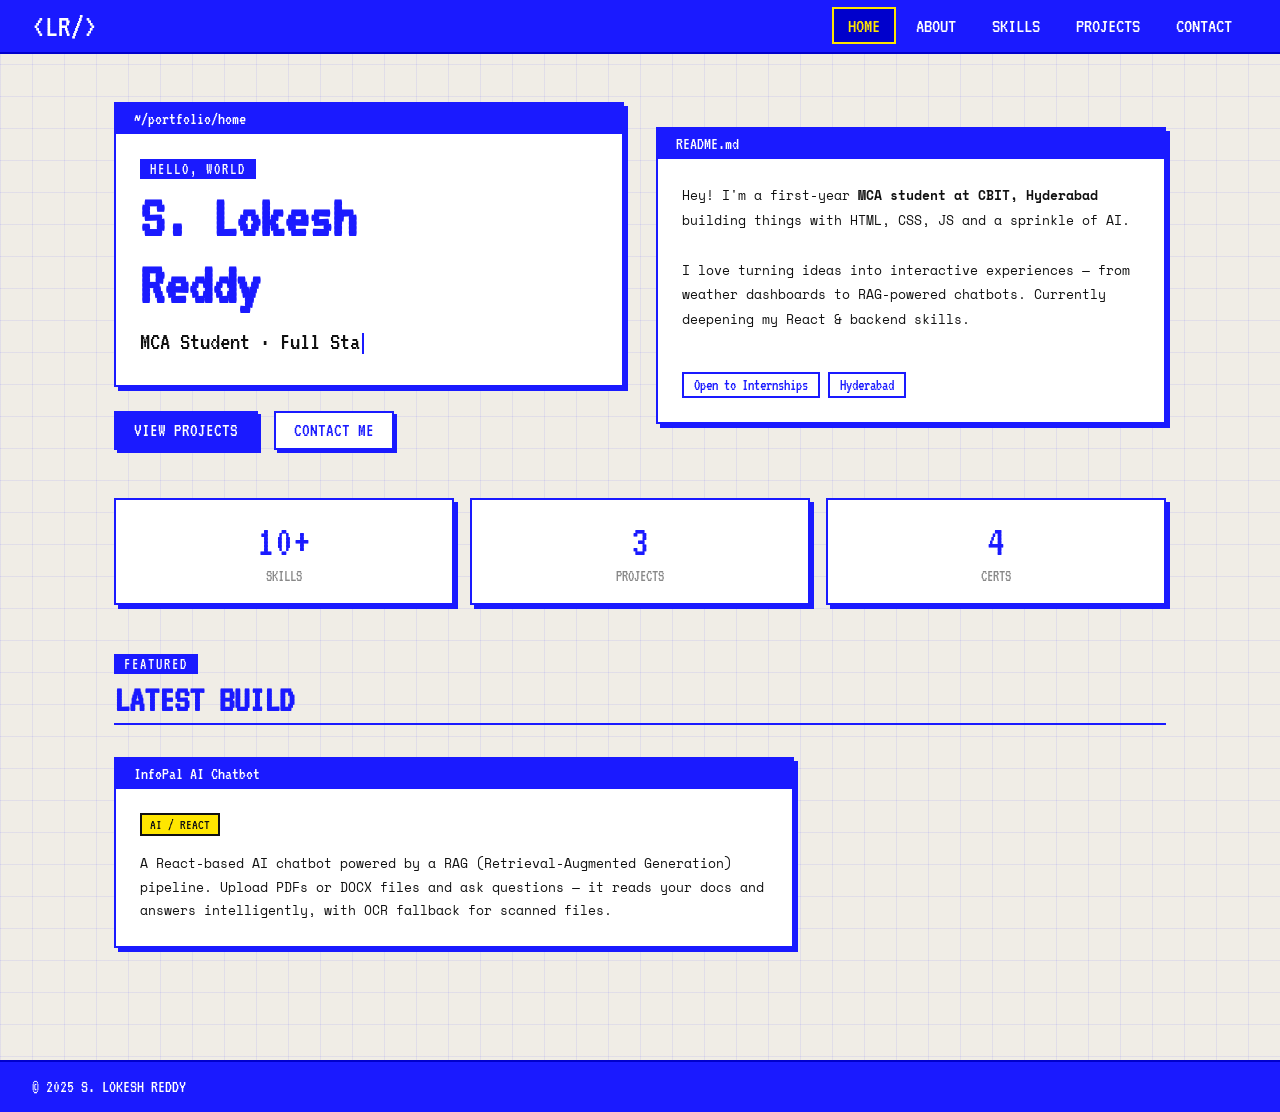
<file: index.html>
<!DOCTYPE html>
<html lang="en">
<head>
  <meta charset="UTF-8" />
  <meta name="viewport" content="width=device-width, initial-scale=1.0" />
  <title>S. Lokesh Reddy — Portfolio</title>

  <!-- Google Fonts: VT323 (pixel) + Space Mono (body) -->
  <link rel="preconnect" href="https://fonts.googleapis.com" />
  <link rel="preconnect" href="https://fonts.gstatic.com" crossorigin />
  <link href="https://fonts.googleapis.com/css2?family=VT323&family=Space+Mono:ital,wght@0,400;0,700;1,400&display=swap" rel="stylesheet" />

  <link rel="stylesheet" href="style.css" />
</head>
<body>

  <!-- ========== NAVBAR ========== -->
  <nav class="navbar">
<a href="index.html" class="nav-logo">&lt;LR/&gt;</a>

    <ul class="nav-links">
      <li><a href="index.html">HOME</a></li>
      <li><a href="about.html">ABOUT</a></li>
      <li><a href="skills.html">SKILLS</a></li>
      <li><a href="projects.html">PROJECTS</a></li>
      <li><a href="contact.html">CONTACT</a></li>
    </ul>
  </nav>


  <!-- ========== MAIN CONTENT ========== -->
  <main class="page-content">

    <!-- ---- HERO SECTION ---- -->
    <section class="hero">

     
      <div class="hero-text">

        <!-- Pixel window card wrapping the name -->
        <div class="pixel-window" style="margin-bottom: 1.5rem;">
          <div class="pixel-window-bar">
        
            <span class="pixel-window-title">~/portfolio/home</span>
          </div>
          <div class="pixel-window-body">
            <span class="section-tag">HELLO, WORLD</span>
            <h1>S. Lokesh<br>Reddy</h1>
            <!-- Tagline typed out by JS; cursor blinks via CSS -->
            <p class="tagline">
              <span id="typed-text"></span><span class="cursor"></span>
            </p>
          </div>
        </div>

        <div class="hero-cta">
          <a href="projects.html" class="btn btn-primary">VIEW PROJECTS</a>
          <a href="contact.html" class="btn btn-outline">CONTACT ME</a>
        </div>
      </div>

        <div>
        <div class="pixel-window reveal">
          <div class="pixel-window-bar">
        
            <span class="pixel-window-title">README.md</span>
          </div>
          <div class="pixel-window-body">
            <p style="font-size:13px; line-height:1.9;">
              Hey! I'm a first-year <strong>MCA student at CBIT, Hyderabad</strong>
              building things with HTML, CSS, JS and a sprinkle of AI.<br><br>
              I love turning ideas into interactive experiences — from weather dashboards
              to RAG-powered chatbots. Currently deepening my React &amp; backend skills.<br><br>
             
            </p>
            <div style="margin-top:1rem; display:flex; gap:8px; flex-wrap:wrap;">
              <span class="tag">Open to Internships</span>
             
              <span class="tag">Hyderabad</span>
            </div>
          </div>
        </div>
      </div>

    </section>
    <!-- ---- STAT BOXES ---- -->
    <div class="stats-grid">
      <div class="stat-box reveal">
        <div class="stat-num">10+</div>
        <div class="stat-label">SKILLS</div>
      </div>
      <div class="stat-box reveal">
        <div class="stat-num">3</div>
        <div class="stat-label">PROJECTS</div>
      </div>
      <div class="stat-box reveal">
        <div class="stat-num">4</div>
        <div class="stat-label">CERTS</div>
      </div>
    </div>

    <div style="margin-bottom: 1rem;">
      <span class="section-tag">FEATURED</span>
      <h2 class="section-title">LATEST BUILD</h2>
    </div>
   <div class="pixel-window reveal" style="max-width: 680px;">
      <div class="pixel-window-bar">
        <span class="pixel-window-title">InfoPal AI Chatbot</span>
      </div>
      <div class="pixel-window-body">
        <span class="project-tag-badge">AI / REACT</span>
        <p style="font-size:13px; line-height:1.8; margin-top: 8px;">
          A React-based AI chatbot powered by a RAG (Retrieval-Augmented Generation)
          pipeline. Upload PDFs or DOCX files and ask questions — it reads your docs
          and answers intelligently, with OCR fallback for scanned files.
        </p>
        
      </div>
    </div>

  </main>
<footer>
  <p>© 2025 S. LOKESH REDDY</p>
  </footer>
  <script src="script.js"></script>
</body>
</html>
</file>
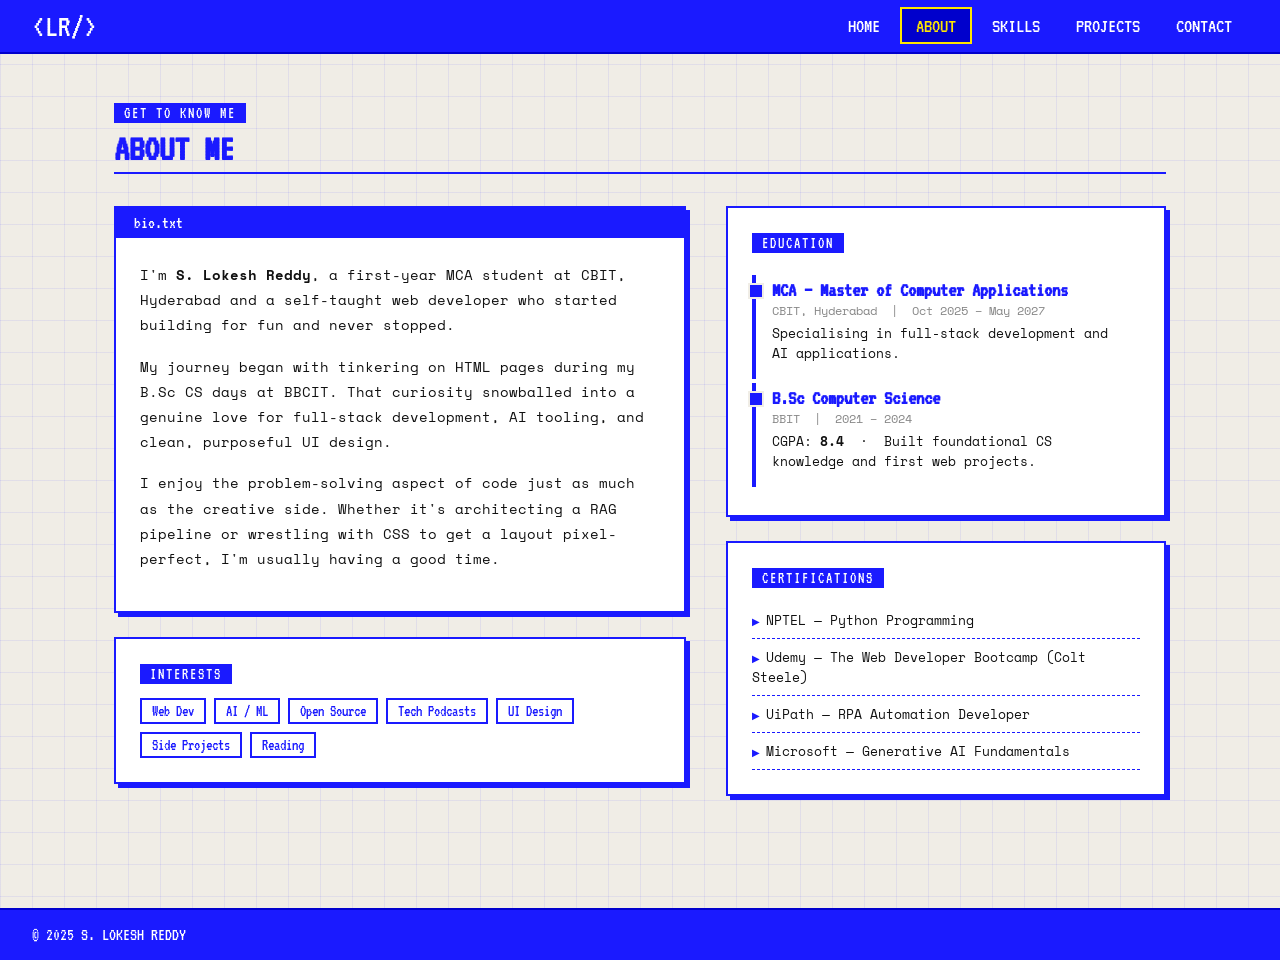
<file: about.html>
<!DOCTYPE html>
<html lang="en">
<head>
  <meta charset="UTF-8" />
  <meta name="viewport" content="width=device-width, initial-scale=1.0" />
  <title>About — S. Lokesh Reddy</title>
  <link rel="preconnect" href="https://fonts.googleapis.com" />
  <link rel="preconnect" href="https://fonts.gstatic.com" crossorigin />
  <link href="https://fonts.googleapis.com/css2?family=VT323&family=Space+Mono:ital,wght@0,400;0,700;1,400&display=swap" rel="stylesheet" />
  <link rel="stylesheet" href="style.css" />
</head>
<body>

  <!-- ========== NAVBAR ========== -->
  <nav class="navbar">
<a href="index.html" class="nav-logo">&lt;LR/&gt;</a>

    <ul class="nav-links">
      <li><a href="index.html">HOME</a></li>
      <li><a href="about.html">ABOUT</a></li>
      <li><a href="skills.html">SKILLS</a></li>
      <li><a href="projects.html">PROJECTS</a></li>
      <li><a href="contact.html">CONTACT</a></li>
    </ul>
  </nav>


  <!-- ========== MAIN CONTENT ========== -->
  <main class="page-content">

    <!-- Page header -->
    <span class="section-tag">GET TO KNOW ME</span>
    <h1 class="section-title">ABOUT ME</h1>

    <!-- Two-column layout: bio left, education/extras right -->
    <div class="about-grid">

      <!-- ---- LEFT: Bio paragraphs ---- -->
      <div>
        <div class="pixel-window reveal">
          <div class="pixel-window-bar">

            <span class="pixel-window-title">bio.txt</span>
          </div>
          <div class="pixel-window-body bio-text">
            <p>
              I'm <strong>S. Lokesh Reddy</strong>, a first-year MCA student at CBIT,
              Hyderabad and a self-taught web developer who started building for fun
              and never stopped.
            </p>
            <p>
              My journey began with tinkering on HTML pages during my B.Sc CS days at BBCIT.
              That curiosity snowballed into a genuine love for full-stack development,
              AI tooling, and clean, purposeful UI design.
            </p>
            <p>
              I enjoy the problem-solving aspect of code just as much as the creative side.
              Whether it's architecting a RAG pipeline or wrestling with CSS to get a layout
              pixel-perfect, I'm usually having a good time.
            </p>
           
          </div>
        </div>

        <!-- Hobbies / interests tags -->
        <div class="card reveal" style="margin-top: 1.5rem;">
          <span class="section-tag">INTERESTS</span>
          <div class="tags-wrap" style="margin-top: 8px;">
            <span class="tag">Web Dev</span>
            <span class="tag">AI / ML</span>
            <span class="tag">Open Source</span>
            <span class="tag">Tech Podcasts</span>
            <span class="tag">UI Design</span>
            <span class="tag">Side Projects</span>
            <span class="tag">Reading</span>
          </div>
        </div>
      </div>

      <!-- ---- RIGHT: Education timeline + Certifications ---- -->
      <div>

        <!-- Education timeline -->
        <div class="card reveal">
          <span class="section-tag">EDUCATION</span>
          <div class="timeline" style="margin-top: 1rem;">

            <div class="timeline-item">
              <h4>MCA — Master of Computer Applications</h4>
              <div class="tl-sub">CBIT, Hyderabad &nbsp;|&nbsp; Oct 2025 – May 2027</div>
              <div class="tl-detail">Specialising in full-stack development and AI applications.</div>
            </div>

            <div class="timeline-item">
              <h4>B.Sc Computer Science</h4>
              <div class="tl-sub">BBIT &nbsp;|&nbsp; 2021 – 2024</div>
              <div class="tl-detail">
                CGPA: <strong>8.4</strong> &nbsp;·&nbsp;
                Built foundational CS knowledge and first web projects.
              </div>
            </div>

          </div>
        </div>

        <!-- Certifications list -->
        <div class="card reveal" style="margin-top: 1.5rem;">
          <span class="section-tag">CERTIFICATIONS</span>
          <ul class="cert-list" style="margin-top: 8px;">
            <li>NPTEL — Python Programming</li>
            <li>Udemy — The Web Developer Bootcamp (Colt Steele)</li>
            <li>UiPath — RPA Automation Developer</li>
            <li>Microsoft — Generative AI Fundamentals</li>
          </ul>
        </div>

        

  </main>


  <!-- ========== FOOTER ========== -->
  <footer>
    
    <p>© 2025 S. LOKESH REDDY</p>
  </footer>

  <script src="script.js"></script>
</body>
</html>
</file>
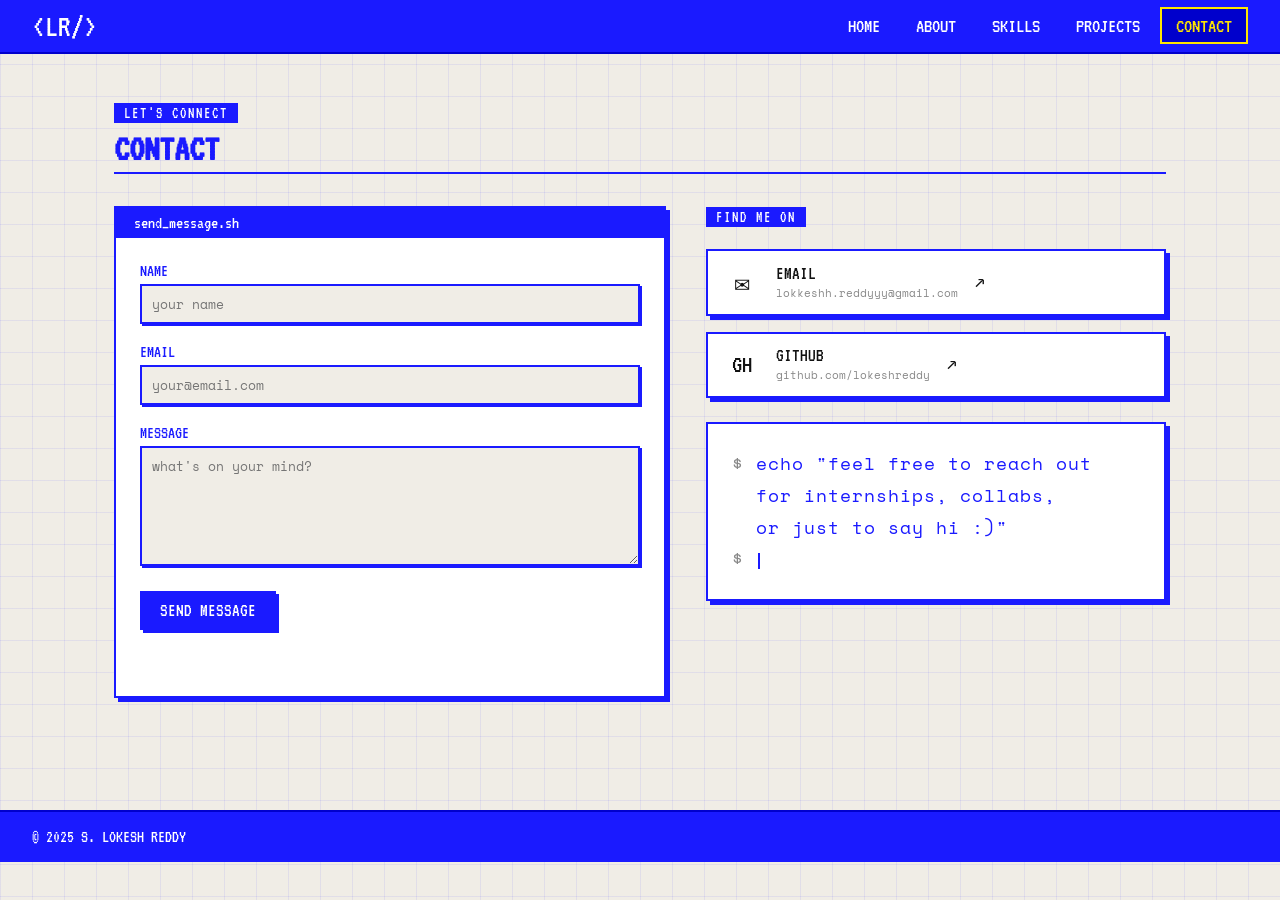
<file: contact.html>
<!DOCTYPE html>
<html lang="en">
<head>
  <meta charset="UTF-8" />
  <meta name="viewport" content="width=device-width, initial-scale=1.0" />
  <title>Contact — S. Lokesh Reddy</title>
  <link rel="preconnect" href="https://fonts.googleapis.com" />
  <link rel="preconnect" href="https://fonts.gstatic.com" crossorigin />
  <link href="https://fonts.googleapis.com/css2?family=VT323&family=Space+Mono:ital,wght@0,400;0,700;1,400&display=swap" rel="stylesheet" />
  <link rel="stylesheet" href="style.css" />
</head>
<body>

  <!-- ========== NAVBAR ========== -->
  <nav class="navbar">
<a href="index.html" class="nav-logo">&lt;LR/&gt;</a>

    <ul class="nav-links">
      <li><a href="index.html">HOME</a></li>
      <li><a href="about.html">ABOUT</a></li>
      <li><a href="skills.html">SKILLS</a></li>
      <li><a href="projects.html">PROJECTS</a></li>
      <li><a href="contact.html">CONTACT</a></li>
    </ul>
  </nav>


  <!-- ========== MAIN CONTENT ========== -->
  <main class="page-content">

    <span class="section-tag">LET'S CONNECT</span>
    <h1 class="section-title">CONTACT</h1>

    <div class="contact-grid">

      <!-- ---- LEFT: Contact Form ---- -->
      <div class="reveal">
        <div class="pixel-window">
          <div class="pixel-window-bar">
          
            <span class="pixel-window-title">send_message.sh</span>
          </div>
          <div class="pixel-window-body">
            <form id="contact-form" novalidate>

              <div class="form-group">
                <label for="name">NAME</label>
                <input
                  type="text"
                  id="name"
                  name="name"
                  placeholder="your name"
                  required
                />
              </div>

              <div class="form-group">
                <label for="email">EMAIL</label>
                <input
                  type="email"
                  id="email"
                  name="email"
                  placeholder="your@email.com"
                  required
                />
              </div>

              <div class="form-group">
                <label for="message">MESSAGE</label>
                <textarea
                  id="message"
                  name="message"
                  placeholder="what's on your mind?"
                  required
                ></textarea>
              </div>

              <!-- Submit button (no href, no action — JS handles it) -->
              <button type="submit" class="btn btn-primary">
                SEND MESSAGE
              </button>

              <!-- JS writes status text here (terminal-style output) -->
              <div class="form-status" id="form-status"></div>

            </form>
          </div>
        </div>
      </div>


      <!-- ---- RIGHT: Social Links + Contact Info ---- -->
      <div>

        <!-- Social links as clickable rows -->
        <div class="reveal" style="margin-bottom: 1.5rem;">
          <span class="section-tag">FIND ME ON</span>

          <div class="social-links" style="margin-top: 1rem;">

            <a href="mailto:lokkeshh.reddyyy@gmail.com" class="social-link-row">
              <span class="social-icon">✉</span>
              <div class="social-info">
                <div class="social-name">EMAIL</div>
                <div class="social-handle">lokkeshh.reddyyy@gmail.com</div>
              </div>
              <span style="font-family: var(--font-pixel); font-size: 1.2rem;">↗</span>
            </a>
            <a href="#" class="social-link-row">
              <span class="social-icon">GH</span>
              <div class="social-info">
                <div class="social-name">GITHUB</div>
                <div class="social-handle">github.com/lokeshreddy</div>
              </div>
              <span style="font-family: var(--font-pixel); font-size: 1.2rem;">↗</span>
            </a>

          </div>
        </div>

    

        <!-- Little terminal-style note -->
        <div class="card reveal" style="margin-top: 1.5rem; font-family: var(--font-pixel); font-size: 1.1rem; letter-spacing: 1px; line-height: 1.8; color: var(--blue);">
          <span style="color: var(--gray);">$</span> echo "feel free to reach out<br>
          &nbsp;&nbsp;for internships, collabs,<br>
          &nbsp;&nbsp;or just to say hi :)"<br>
          <span style="color: var(--gray);">$</span> <span class="cursor" style="height:1rem;"></span>
        </div>

      </div>
    </div>

  </main>


  <!-- ========== FOOTER ========== -->
  <footer>
   
    <p>© 2025 S. LOKESH REDDY</p>
  </footer>

  <script src="script.js"></script>
</body>
</html>
</file>
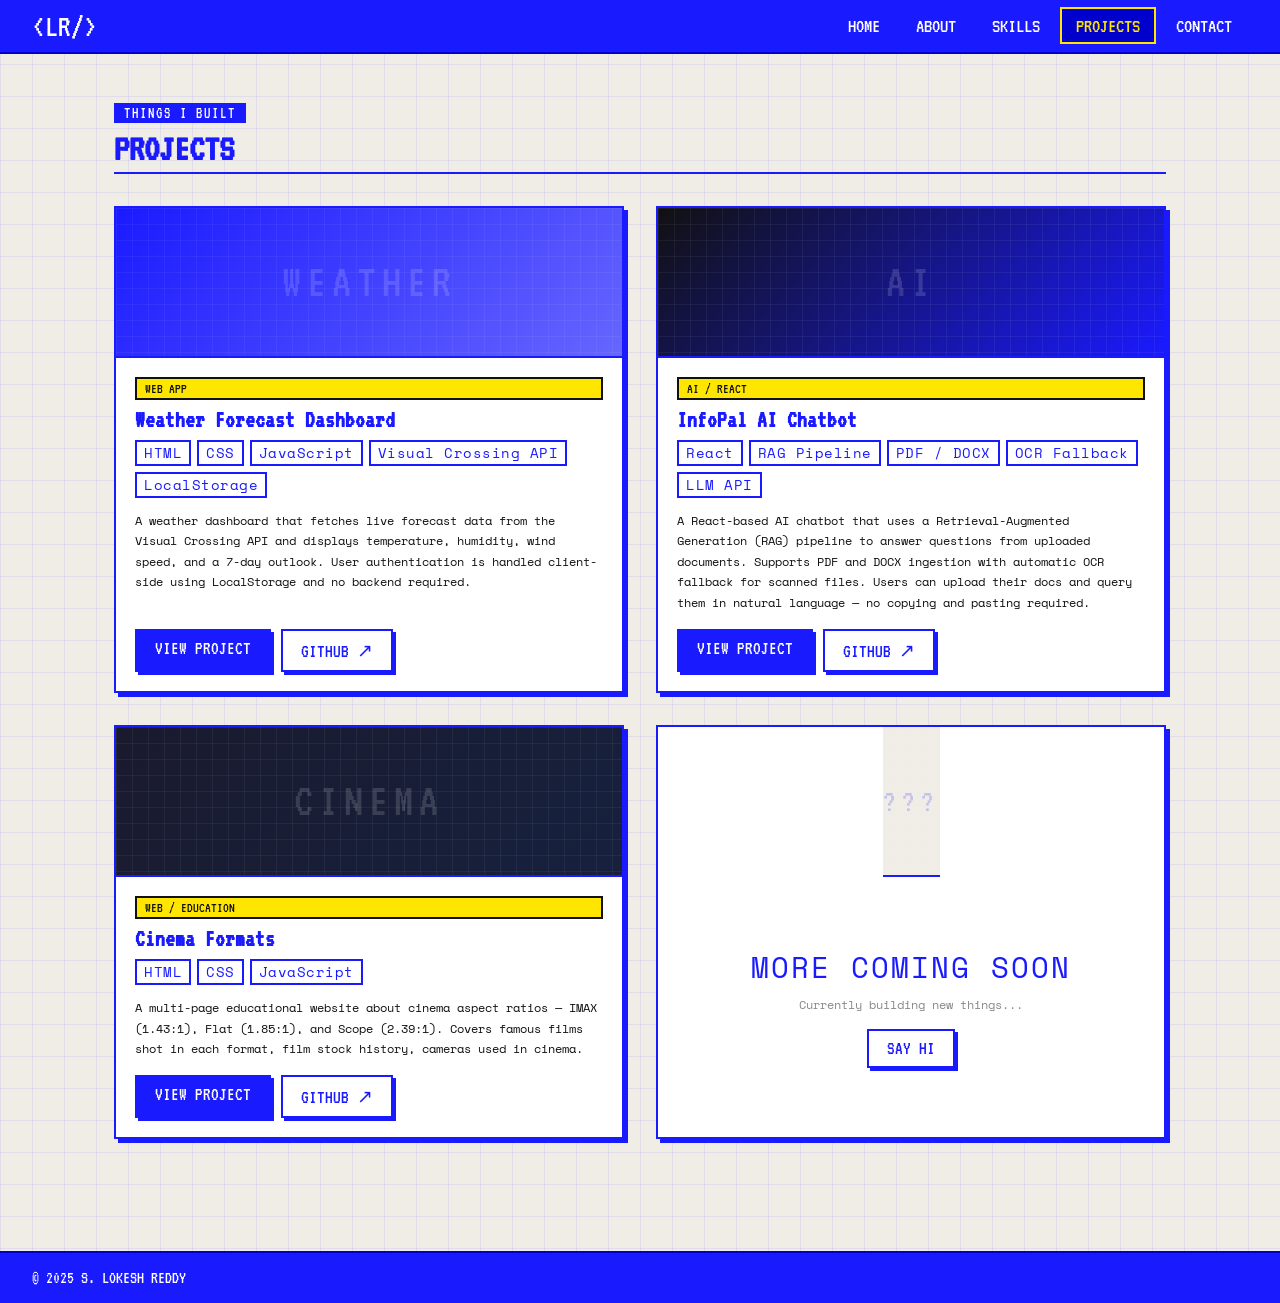
<file: projects.html>
<!DOCTYPE html>
<html lang="en">
<head>
  <meta charset="UTF-8" />
  <meta name="viewport" content="width=device-width, initial-scale=1.0" />
  <title>Projects — S. Lokesh Reddy</title>
  <link rel="preconnect" href="https://fonts.googleapis.com" />
  <link rel="preconnect" href="https://fonts.gstatic.com" crossorigin />
  <link href="https://fonts.googleapis.com/css2?family=VT323&family=Space+Mono:ital,wght@0,400;0,700;1,400&display=swap" rel="stylesheet" />
  <link rel="stylesheet" href="style.css" />

  <style>
    /* Unique thumbnail colours per project */
    .thumb-weather  { background: linear-gradient(135deg, #1a1aff 0%, #6666ff 100%); }
    .thumb-ai       { background: linear-gradient(135deg, #111 0%, #1a1aff 100%); }
    .thumb-todo     { background: linear-gradient(135deg, #111 0%, #1a1aff 100%); }

    /* Tech stack tag row inside project card */
    .tech-tags {
      display: flex;
      flex-wrap: wrap;
      gap: 6px;
      margin-bottom: 0.8rem;
    }
    .tech-tag {
      font-family: var(--font-pixel);
      font-size: 0.85rem;
      border: 2px solid var(--blue);
      padding: 1px 7px;
      color: var(--blue);
      letter-spacing: 0.5px;
    }
  </style>
</head>
<body>

  <!-- ========== NAVBAR ========== -->
  <nav class="navbar">
<a href="index.html" class="nav-logo">&lt;LR/&gt;</a>

    <ul class="nav-links">
      <li><a href="index.html">HOME</a></li>
      <li><a href="about.html">ABOUT</a></li>
      <li><a href="skills.html">SKILLS</a></li>
      <li><a href="projects.html">PROJECTS</a></li>
      <li><a href="contact.html">CONTACT</a></li>
    </ul>
  </nav>


  <!-- ========== MAIN CONTENT ========== -->
  <main class="page-content">

    <span class="section-tag">THINGS I BUILT</span>
    <h1 class="section-title">PROJECTS</h1>

    <!-- 2-column responsive grid of project cards -->
    <div class="projects-grid">

      <!-- ---- PROJECT 1: Weather Forecast Dashboard ---- -->
      <div class="project-card reveal">
        <!-- Coloured thumbnail placeholder -->
        <div class="project-thumb thumb-weather">
          <div class="thumb-label">WEATHER</div>
        </div>

        <div class="project-body">
          <!-- Badge: project type -->
          <span class="project-tag-badge">WEB APP</span>

          <h3 class="project-title">Weather Forecast Dashboard</h3>

          <!-- Tech stack tags -->
          <div class="tech-tags">
            <span class="tech-tag">HTML</span>
            <span class="tech-tag">CSS</span>
            <span class="tech-tag">JavaScript</span>
            <span class="tech-tag">Visual Crossing API</span>
            <span class="tech-tag">LocalStorage</span>
          </div>

          <p class="project-desc">
            A weather dashboard that fetches live forecast data from the Visual Crossing
            API and displays temperature, humidity, wind speed, and a 7-day outlook.
            User authentication is handled client-side using LocalStorage and no backend
            required.
          </p>

          <div class="project-btns">
            <a href="https://erehh07.github.io/Forecast/" class="btn btn-primary">VIEW PROJECT</a>
            <a href="https://github.com/erehh07/Forecast" class="btn btn-outline">GITHUB ↗</a>
          </div>
        </div>
      </div>


      <!-- ---- PROJECT 2: InfoPal AI Chatbot ---- -->
      <div class="project-card reveal">
        <div class="project-thumb thumb-ai">
          <div class="thumb-label">AI</div>
        </div>

        <div class="project-body">
          <span class="project-tag-badge">AI / REACT</span>

          <h3 class="project-title">InfoPal AI Chatbot</h3>

          <div class="tech-tags">
            <span class="tech-tag">React</span>
            <span class="tech-tag">RAG Pipeline</span>
            <span class="tech-tag">PDF / DOCX</span>
            <span class="tech-tag">OCR Fallback</span>
            <span class="tech-tag">LLM API</span>
          </div>

          <p class="project-desc">
            A React-based AI chatbot that uses a Retrieval-Augmented Generation (RAG)
            pipeline to answer questions from uploaded documents. Supports PDF and DOCX
            ingestion with automatic OCR fallback for scanned files. Users can upload
            their docs and query them in natural language — no copying and pasting required.
          </p>

          <div class="project-btns">
            <a href="https://claude.ai/public/artifacts/0409f0f5-4539-48dd-8279-9b0d4e556e6d" class="btn btn-primary">VIEW PROJECT</a>
            <a href="https://github.com/erehh07/InfoPal2" class="btn btn-outline">GITHUB ↗</a>
          </div>
        </div>
      </div>


      <!-- ---- PROJECT 3: Cinema Formats ---- -->
<div class="project-card reveal">
  <div class="project-thumb" style="background: linear-gradient(135deg, #1a1a2e 0%, #16213e 100%);">
    <div class="thumb-label">CINEMA</div>
  </div>

  <div class="project-body">
    <span class="project-tag-badge">WEB / EDUCATION</span>

    <h3 class="project-title">Cinema Formats</h3>

    <div class="tech-tags">
      <span class="tech-tag">HTML</span>
      <span class="tech-tag">CSS</span>
      <span class="tech-tag">JavaScript</span>
    </div>

    <p class="project-desc">
      A multi-page educational website about cinema aspect ratios — IMAX (1.43:1),
      Flat (1.85:1), and Scope (2.39:1). Covers famous films shot in each format,
      film stock history, cameras used in cinema.
    </p>

    <div class="project-btns">
      <a href="https://erehh07.github.io/formats/" class="btn btn-primary">VIEW PROJECT</a>
      <a href="https://github.com/erehh07/formats" class="btn btn-outline">GITHUB ↗</a>
    </div>
  </div>
</div>

      <!-- ---- MORE COMING SOON card ---- -->
      <div class="project-card reveal" style="justify-content: center; align-items: center;">
        <div class="project-thumb" style="background: var(--cream); border-bottom: 2px solid var(--blue);">
          <div class="thumb-label" style="color: rgba(26,26,255,0.2); font-size: 2rem;">???</div>
        </div>
        <div class="project-body" style="display:flex; align-items:center; justify-content:center; min-height:180px;">
          <div style="text-align: center;">
            <div style="font-family: var(--font-pixel); font-size: 1.8rem; color: var(--blue); letter-spacing:2px;">MORE COMING SOON</div>
            <div style="font-size:12px; color: var(--gray); margin-top:8px;">Currently building new things...</div>
            <a href="contact.html" class="btn btn-outline" style="margin-top:1rem;">SAY HI</a>
          </div>
        </div>
      </div>

    </div>
  

  </main>


  <!-- ========== FOOTER ========== -->
  <footer>
   
    <p>© 2025 S. LOKESH REDDY</p>
  </footer>

  <script src="script.js"></script>
</body>
</html>
</file>
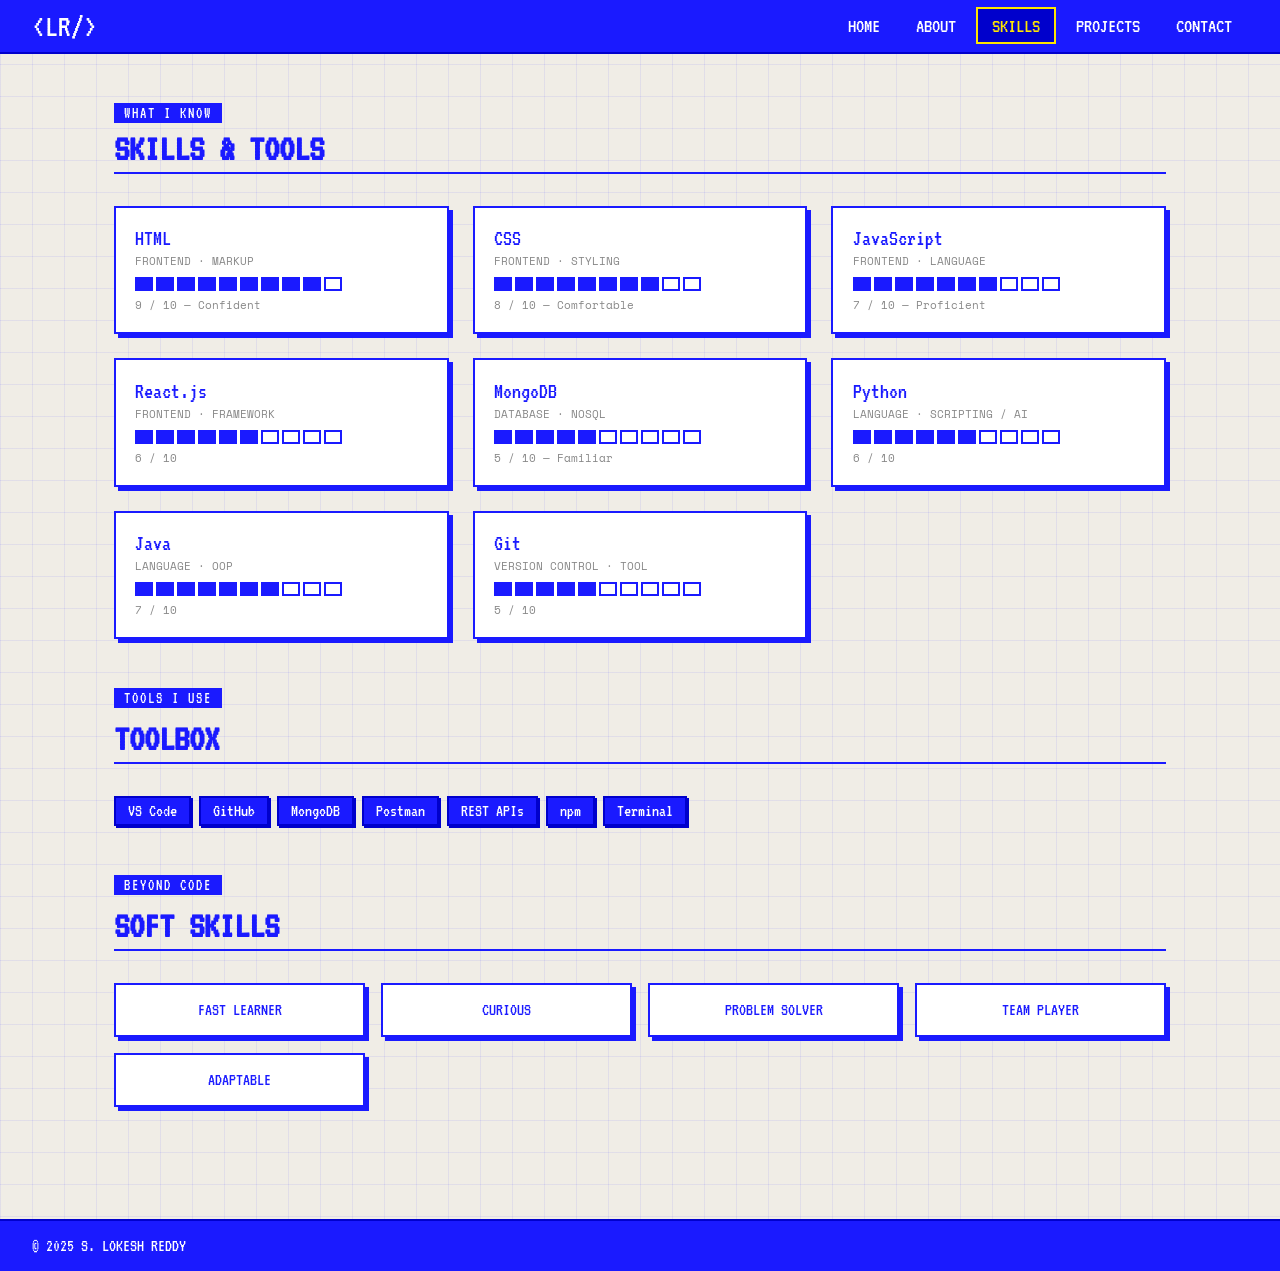
<file: skills.html>
<!DOCTYPE html>
<html lang="en">
<head>
  <meta charset="UTF-8" />
  <meta name="viewport" content="width=device-width, initial-scale=1.0" />
  <title>Skills — S. Lokesh Reddy</title>
  <link rel="preconnect" href="https://fonts.googleapis.com" />
  <link rel="preconnect" href="https://fonts.gstatic.com" crossorigin />
  <link href="https://fonts.googleapis.com/css2?family=VT323&family=Space+Mono:ital,wght@0,400;0,700;1,400&display=swap" rel="stylesheet" />
  <link rel="stylesheet" href="style.css" />
</head>
<body>

  <!-- ========== NAVBAR ========== -->
  <nav class="navbar">
<a href="index.html" class="nav-logo">&lt;LR/&gt;</a>

    <ul class="nav-links">
      <li><a href="index.html">HOME</a></li>
      <li><a href="about.html">ABOUT</a></li>
      <li><a href="skills.html">SKILLS</a></li>
      <li><a href="projects.html">PROJECTS</a></li>
      <li><a href="contact.html">CONTACT</a></li>
    </ul>
  </nav>


  <!-- ========== MAIN CONTENT ========== -->
  <main class="page-content">

    <span class="section-tag">WHAT I KNOW</span>
    <h1 class="section-title">SKILLS & TOOLS</h1>

    <!-- ---- SKILL CARDS GRID ---- -->
    <!--
      Each .skill-card has:
        - Skill name
        - Category label
        - A .pixel-bar (10 .block divs; "filled" class = filled block)
      The number of "filled" blocks out of 10 represents proficiency.
    -->
    <div class="skills-grid">

      <!-- HTML -->
      <div class="skill-card reveal">
        <div class="skill-name">HTML</div>
        <div class="skill-category">Frontend · Markup</div>
        <div class="pixel-bar">
          <div class="block filled"></div>
          <div class="block filled"></div>
          <div class="block filled"></div>
          <div class="block filled"></div>
          <div class="block filled"></div>
          <div class="block filled"></div>
          <div class="block filled"></div>
          <div class="block filled"></div>
          <div class="block filled"></div>
          <div class="block"></div>
        </div>
        <div style="font-size:11px; color:#888; margin-top:6px;">9 / 10 — Confident</div>
      </div>

      <!-- CSS -->
      <div class="skill-card reveal">
        <div class="skill-name">CSS</div>
        <div class="skill-category">Frontend · Styling</div>
        <div class="pixel-bar">
          <div class="block filled"></div>
          <div class="block filled"></div>
          <div class="block filled"></div>
          <div class="block filled"></div>
          <div class="block filled"></div>
          <div class="block filled"></div>
          <div class="block filled"></div>
          <div class="block filled"></div>
          <div class="block"></div>
          <div class="block"></div>
        </div>
        <div style="font-size:11px; color:#888; margin-top:6px;">8 / 10 — Comfortable</div>
      </div>

      <!-- JavaScript -->
      <div class="skill-card reveal">
        <div class="skill-name">JavaScript</div>
        <div class="skill-category">Frontend · Language</div>
        <div class="pixel-bar">
          <div class="block filled"></div>
          <div class="block filled"></div>
          <div class="block filled"></div>
          <div class="block filled"></div>
          <div class="block filled"></div>
          <div class="block filled"></div>
          <div class="block filled"></div>
          <div class="block"></div>
          <div class="block"></div>
          <div class="block"></div>
        </div>
        <div style="font-size:11px; color:#888; margin-top:6px;">7 / 10 — Proficient</div>
      </div>

      <!-- React.js -->
      <div class="skill-card reveal">
        <div class="skill-name">React.js</div>
        <div class="skill-category">Frontend · Framework</div>
        <div class="pixel-bar">
          <div class="block filled"></div>
          <div class="block filled"></div>
          <div class="block filled"></div>
          <div class="block filled"></div>
          <div class="block filled"></div>
          <div class="block filled"></div>
          <div class="block"></div>
          <div class="block"></div>
          <div class="block"></div>
          <div class="block"></div>
        </div>
        <div style="font-size:11px; color:#888; margin-top:6px;">6 / 10</div>
      </div>
      <!-- MongoDB -->
      <div class="skill-card reveal">
        <div class="skill-name">MongoDB</div>
        <div class="skill-category">Database · NoSQL</div>
        <div class="pixel-bar">
          <div class="block filled"></div>
          <div class="block filled"></div>
          <div class="block filled"></div>
          <div class="block filled"></div>
          <div class="block filled"></div>
          <div class="block"></div>
          <div class="block"></div>
          <div class="block"></div>
          <div class="block"></div>
          <div class="block"></div>
        </div>
        <div style="font-size:11px; color:#888; margin-top:6px;">5 / 10 — Familiar</div>
      </div>

      <!-- Python -->
      <div class="skill-card reveal">
        <div class="skill-name">Python</div>
        <div class="skill-category">Language · Scripting / AI</div>
        <div class="pixel-bar">
          <div class="block filled"></div>
          <div class="block filled"></div>
          <div class="block filled"></div>
          <div class="block filled"></div>
          <div class="block filled"></div>
          <div class="block filled"></div>
          <div class="block"></div>
          <div class="block"></div>
          <div class="block"></div>
          <div class="block"></div>
        </div>
        <div style="font-size:11px; color:#888; margin-top:6px;">6 / 10</div>
      </div>

      <!-- Java -->
      <div class="skill-card reveal">
        <div class="skill-name">Java</div>
        <div class="skill-category">Language · OOP</div>
        <div class="pixel-bar">
          <div class="block filled"></div>
          <div class="block filled"></div>
          <div class="block filled"></div>
          <div class="block filled"></div>
          <div class="block filled"></div>
          <div class="block filled"></div>
          <div class="block filled"></div>
          <div class="block"></div>
          <div class="block"></div>
          <div class="block"></div>
        </div>
        <div style="font-size:11px; color:#888; margin-top:6px;">7 / 10</div>
      </div>

      
      <!-- Git -->
      <div class="skill-card reveal">
        <div class="skill-name">Git</div>
        <div class="skill-category">Version Control · Tool</div>
        <div class="pixel-bar">
          <div class="block filled"></div>
          <div class="block filled"></div>
          <div class="block filled"></div>
          <div class="block filled"></div>
          <div class="block filled"></div>
          <div class="block"></div>
          <div class="block"></div>
          <div class="block"></div>
          <div class="block"></div>
          <div class="block"></div>
        </div>
        <div style="font-size:11px; color:#888; margin-top:6px;">5 / 10</div>
      </div>

    </div>
    <!-- end skills-grid -->


    <!-- ---- TOOLS ROW ---- -->
    <span class="section-tag">TOOLS I USE</span>
    <h2 class="section-title" style="margin-top: 0.3rem;">TOOLBOX</h2>

    <div class="tools-row reveal" style="margin-bottom: 3rem;">
      <span class="tool-chip">VS Code</span>
      <span class="tool-chip">GitHub</span>
      <span class="tool-chip">MongoDB</span>
      <span class="tool-chip">Postman</span>
      <span class="tool-chip">REST APIs</span>
      <span class="tool-chip">npm</span>
      <span class="tool-chip">Terminal</span>
      
    </div>


    <!-- ---- SOFT SKILLS ---- -->
    <span class="section-tag">BEYOND CODE</span>
    <h2 class="section-title" style="margin-top: 0.3rem;">SOFT SKILLS</h2>

    <div class="soft-skill-row reveal">
      <div class="soft-skill">FAST LEARNER</div>
      <div class="soft-skill">CURIOUS</div>
      <div class="soft-skill">PROBLEM SOLVER</div>
      <div class="soft-skill">TEAM PLAYER</div>
      <div class="soft-skill">ADAPTABLE</div>
      
      
    </div>

  </main>


  <!-- ========== FOOTER ========== -->
  <footer>
  
    <p>© 2025 S. LOKESH REDDY</p>
  </footer>

  <script src="script.js"></script>
</body>
</html>
</file>
<file: style.css>
/* my portfolio styles - S. Lokesh Reddy */

:root {
  --blue: #1a1aff;
  --dark: #0000cc;
  --cream: #f0ede6;
  --yellow: #ffe600;
  --gray: #888;
  --shadow: 4px 4px 0 var(--blue);
  --shadow-big: 7px 7px 0 var(--blue);
}

* { box-sizing: border-box; margin: 0; padding: 0; }

body {
  font-family: 'Space Mono', monospace;
  font-size: 14px;
  color: #111;
  background-color: var(--cream);
  /* blueprint grid */
  background-image:
    linear-gradient(rgba(26,26,255,0.07) 1px, transparent 1px),
    linear-gradient(90deg, rgba(26,26,255,0.07) 1px, transparent 1px);
  background-size: 32px 32px;
}

/* ---- NAVBAR ---- */
.navbar {
  position: sticky; top: 0; z-index: 100;
  background: var(--blue);
  display: flex; align-items: center; justify-content: space-between;
  padding: 0 2rem; height: 54px;
  border-bottom: 2px solid var(--dark);
}
.nav-logo { font-family: 'VT323', monospace; font-size: 2rem; color: #fff; text-decoration: none; }
.nav-logo .dot { color: var(--yellow); }
.nav-links { list-style: none; display: flex; gap: 4px; }
.nav-links a { font-family: 'VT323', monospace; font-size: 1.3rem; color: #fff; text-decoration: none; padding: 6px 14px; border: 2px solid transparent; }
.nav-links a:hover { background: #fff; color: var(--blue); border-color: #fff; }
.nav-links a.active { background: var(--dark); color: var(--yellow); border-color: var(--yellow); }

/* ---- FOOTER ---- */
footer {
  background: var(--blue); border-top: 2px solid var(--dark);
  display: flex; justify-content: space-between; align-items: center;
  padding: 1rem 2rem; margin-top: 4rem;
}
footer p { font-family: 'VT323', monospace; font-size: 1.1rem; color: #fff; }

/* ---- PAGE WRAPPER ---- */
.page-content {
  max-width: 1100px; margin: 0 auto; padding: 3rem 1.5rem;
  opacity: 0; transform: translateY(16px);
  transition: opacity 0.5s, transform 0.5s;
}
.page-content.visible { opacity: 1; transform: translateY(0); }

/* ---- REUSABLE PIECES ---- */
.section-tag {
  display: inline-block; font-family: 'VT323', monospace; font-size: 1rem;
  background: var(--blue); color: #fff; padding: 2px 10px; letter-spacing: 2px; margin-bottom: 6px;
}
.section-title {
  font-family: 'VT323', monospace; font-size: 2.4rem; color: var(--blue);
  border-bottom: 2px solid var(--blue); padding-bottom: 4px; margin-bottom: 2rem;
}
.card {
  background: #fff; border: 2px solid var(--blue); box-shadow: var(--shadow); padding: 1.5rem;
  transition: transform 0.15s, box-shadow 0.15s;
}
.card:hover { transform: translate(-3px,-3px); box-shadow: var(--shadow-big); }

/* pixel browser window */
.pixel-window { background: #fff; border: 2px solid var(--blue); box-shadow: var(--shadow); }
.pixel-window-bar { background: var(--blue); padding: 6px 12px; display: flex; align-items: center; gap: 8px; }
.win-dot { display: inline-block; width: 12px; height: 12px; border: 2px solid #fff; cursor: pointer; }
.win-dot:hover { background: var(--yellow); }
.pixel-window-title { font-family: 'VT323', monospace; font-size: 1.1rem; color: #fff; margin-left: 6px; }
.pixel-window-body { padding: 1.5rem; }

/* pixel progress bar */
.pixel-bar { display: flex; gap: 3px; margin-top: 6px; }
.pixel-bar .block { width: 18px; height: 14px; border: 2px solid var(--blue); }
.pixel-bar .block.filled { background: var(--blue); }

/* scroll reveal */
.reveal { opacity: 0; transform: translateY(24px); transition: opacity 0.55s, transform 0.55s; }
.reveal.visible { opacity: 1; transform: translateY(0); }

/* buttons */
.btn {
  font-family: 'VT323', monospace; font-size: 1.2rem;
  padding: 8px 18px; border: 2px solid var(--blue); box-shadow: 3px 3px 0 var(--blue);
  cursor: pointer; text-decoration: none; display: inline-block;
  transition: transform 0.1s, box-shadow 0.1s;
}
.btn:hover { transform: translate(-2px,-2px); box-shadow: 5px 5px 0 var(--blue); }
.btn-primary { background: var(--blue); color: #fff; }
.btn-primary:hover { background: var(--dark); }
.btn-outline { background: #fff; color: var(--blue); }

/* tags */
.tag { font-family: 'VT323', monospace; font-size: 1rem; border: 2px solid var(--blue); padding: 3px 10px; color: var(--blue); }
.tag:hover { background: var(--blue); color: #fff; }
.tags-wrap { display: flex; flex-wrap: wrap; gap: 8px; margin-top: 10px; }



/* ---- HOME ---- */
.hero { display: grid; grid-template-columns: 1fr 1fr; gap: 2rem; align-items: center; margin-bottom: 3rem; }
.hero-text h1 { font-family: 'VT323', monospace; font-size: 3.8rem; color: var(--blue); line-height: 1.1; }
.tagline { font-family: 'VT323', monospace; font-size: 1.6rem; margin-top: 10px; min-height: 2rem; }
.cursor { display: inline-block; width: 2px; height: 1.3rem; background: var(--blue); margin-left: 2px; vertical-align: middle; animation: blink 0.8s step-end infinite; }
@keyframes blink { 50% { opacity: 0; } }
.hero-cta { margin-top: 1.5rem; display: flex; gap: 1rem; flex-wrap: wrap; }
.stats-grid { display: grid; grid-template-columns: repeat(3,1fr); gap: 1rem; margin-bottom: 3rem; }
.stat-box { background: #fff; border: 2px solid var(--blue); box-shadow: var(--shadow); padding: 1.2rem; text-align: center; transition: transform 0.15s, box-shadow 0.15s; }
.stat-box:hover { transform: translate(-3px,-3px); box-shadow: var(--shadow-big); }
.stat-num { font-family: 'VT323', monospace; font-size: 2.8rem; color: var(--blue); }
.stat-label { font-family: 'VT323', monospace; font-size: 1rem; color: var(--gray); margin-top: 4px; }

/* ---- ABOUT ---- */
.about-grid { display: grid; grid-template-columns: 1.3fr 1fr; gap: 2.5rem; }
.bio-text p { margin-bottom: 1rem; line-height: 1.8; }
.timeline { margin-top: 1rem; }
.timeline-item { border-left: 4px solid var(--blue); padding: 4px 1rem 1rem 1rem; margin-bottom: 4px; position: relative; }
.timeline-item::before { content: ''; position: absolute; left: -8px; top: 8px; width: 12px; height: 12px; background: var(--blue); border: 2px solid var(--cream); }
.timeline-item h4 { font-family: 'VT323', monospace; font-size: 1.3rem; color: var(--blue); }
.timeline-item .tl-sub { font-size: 12px; color: var(--gray); margin-top: 2px; }
.timeline-item .tl-detail { font-size: 13px; margin-top: 4px; }
.cert-list { list-style: none; margin-top: 10px; }
.cert-list li { border-bottom: 1px dashed var(--blue); padding: 8px 0; font-size: 13px; }
.cert-list li::before { content: '▶ '; color: var(--blue); font-size: 10px; }
.info-row { display: flex; gap: 8px; margin-bottom: 6px; font-size: 12px; align-items: center; }
.info-key { font-family: 'VT323', monospace; font-size: 1rem; color: var(--blue); min-width: 70px; }

/* ---- SKILLS ---- */
.skills-grid { display: grid; grid-template-columns: repeat(3,1fr); gap: 1.5rem; margin-bottom: 3rem; }
.skill-card { background: #fff; border: 2px solid var(--blue); box-shadow: var(--shadow); padding: 1.2rem; transition: transform 0.15s, box-shadow 0.15s; }
.skill-card:hover { transform: translate(-3px,-3px); box-shadow: var(--shadow-big); }
.skill-name { font-family: 'VT323', monospace; font-size: 1.4rem; color: var(--blue); }
.skill-category { font-size: 11px; color: var(--gray); text-transform: uppercase; margin: 4px 0 8px; }
.tools-row { display: flex; flex-wrap: wrap; gap: 8px; margin-bottom: 3rem; }
.tool-chip { font-family: 'VT323', monospace; font-size: 1.1rem; background: var(--blue); color: #fff; padding: 4px 12px; border: 2px solid var(--dark); box-shadow: 2px 2px 0 var(--dark); }
.soft-skill-row { display: grid; grid-template-columns: repeat(4,1fr); gap: 1rem; }
.soft-skill { border: 2px solid var(--blue); box-shadow: var(--shadow); padding: 1rem; text-align: center; background: #fff; font-family: 'VT323', monospace; font-size: 1.1rem; color: var(--blue); transition: transform 0.15s, box-shadow 0.15s, background 0.15s, color 0.15s; }
.soft-skill:hover { background: var(--blue); color: #fff; transform: translate(-3px,-3px); box-shadow: var(--shadow-big); }

/* ---- PROJECTS ---- */
.projects-grid { display: grid; grid-template-columns: repeat(2,1fr); gap: 2rem; }
.project-card { background: #fff; border: 2px solid var(--blue); box-shadow: var(--shadow); display: flex; flex-direction: column; transition: transform 0.15s, box-shadow 0.15s; }
.project-card:hover { transform: translate(-3px,-3px); box-shadow: var(--shadow-big); }
.project-thumb { background: var(--blue); border-bottom: 2px solid var(--blue); height: 150px; display: flex; align-items: center; justify-content: center; position: relative; overflow: hidden; }
.thumb-label { font-family: 'VT323', monospace; font-size: 3rem; color: rgba(255,255,255,0.15); letter-spacing: 6px; }
.project-thumb::after { content: ''; position: absolute; inset: 0; background-image: linear-gradient(rgba(255,255,255,0.05) 1px, transparent 1px), linear-gradient(90deg, rgba(255,255,255,0.05) 1px, transparent 1px); background-size: 16px 16px; }
.project-body { padding: 1.2rem; flex: 1; display: flex; flex-direction: column; }
.project-tag-badge { font-family: 'VT323', monospace; font-size: 0.9rem; background: var(--yellow); color: #111; padding: 2px 8px; display: inline-block; margin-bottom: 8px; border: 2px solid #111; }
.project-title { font-family: 'VT323', monospace; font-size: 1.5rem; color: var(--blue); margin-bottom: 8px; }
.project-desc { font-size: 12px; line-height: 1.7; flex: 1; margin-bottom: 1rem; }
.project-btns { display: flex; gap: 10px; flex-wrap: wrap; }

/* ---- CONTACT ---- */
.contact-grid { display: grid; grid-template-columns: 1.2fr 1fr; gap: 2.5rem; }
.form-group { margin-bottom: 1.2rem; }
.form-group label { display: block; font-family: 'VT323', monospace; font-size: 1.1rem; color: var(--blue); margin-bottom: 4px; }
.form-group input, .form-group textarea { width: 100%; background: var(--cream); border: 2px solid var(--blue); box-shadow: 2px 2px 0 var(--blue); padding: 8px 10px; font-family: 'Space Mono', monospace; font-size: 13px; outline: none; }
.form-group input:focus, .form-group textarea:focus { box-shadow: 4px 4px 0 var(--blue); }
.form-group textarea { resize: vertical; min-height: 120px; }
.form-status { font-family: 'VT323', monospace; font-size: 1.2rem; color: var(--blue); min-height: 2rem; margin-top: 10px; }
.social-links { display: flex; flex-direction: column; gap: 1rem; }
.social-link-row { display: flex; align-items: center; gap: 1rem; border: 2px solid var(--blue); box-shadow: var(--shadow); padding: 0.8rem 1rem; background: #fff; text-decoration: none; color: #111; transition: transform 0.15s, box-shadow 0.15s, background 0.15s, color 0.15s; }
.social-link-row:hover { background: var(--blue); color: #fff; transform: translate(-3px,-3px); box-shadow: var(--shadow-big); }
.social-icon { font-family: 'VT323', monospace; font-size: 1.6rem; width: 36px; text-align: center; }
.social-name { font-family: 'VT323', monospace; font-size: 1.2rem; }
.social-handle { font-size: 11px; color: var(--gray); margin-top: 2px; }
.social-link-row:hover .social-handle { color: rgba(255,255,255,0.7); }
.contact-info-box { background: #fff; border: 2px solid var(--blue); box-shadow: var(--shadow); padding: 1.2rem; margin-top: 1.5rem; }
.contact-info-box h4 { font-family: 'VT323', monospace; font-size: 1.2rem; color: var(--blue); margin-bottom: 10px; }
</file>
